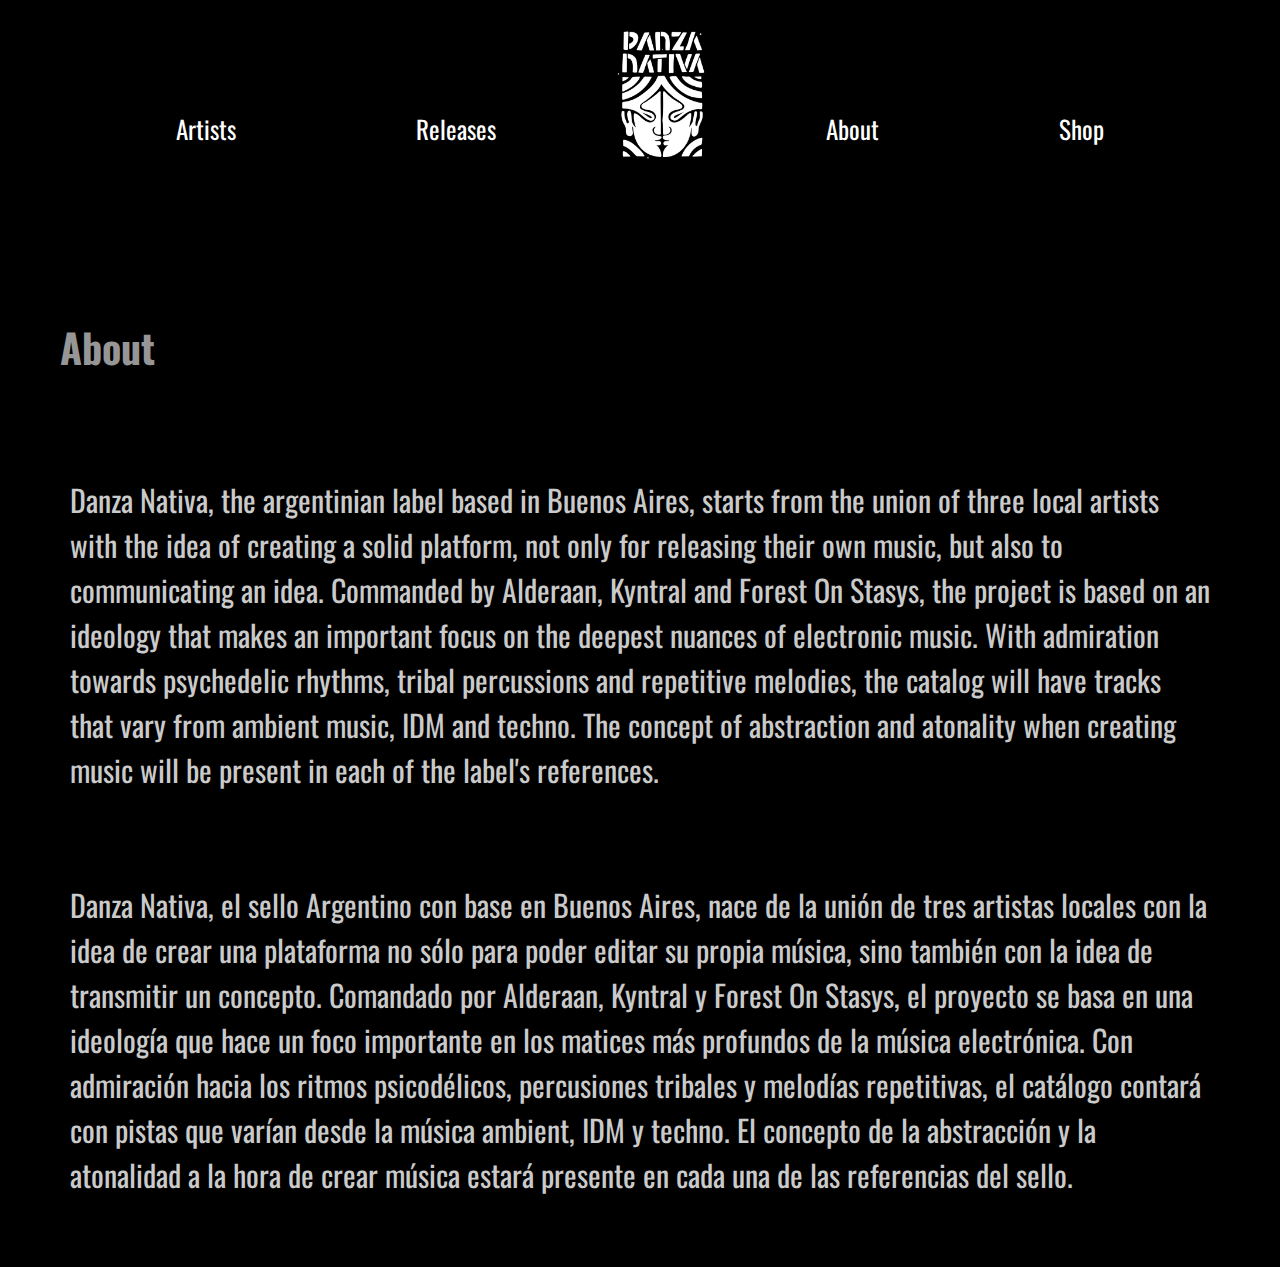
<file: pages/abaout.html>
<!DOCTYPE html>
<html lang="en">
<head>
    <meta charset="UTF-8">
    <meta name="viewport" content="width=device-width, initial-scale=1.0">
    <title>Danza Nativa Records | About</title>
    <link rel="stylesheet" href="../css /estilos.css">
</head>
<body>
        <!-- ------------------NAV-------------------- -->

    <nav class="nav_about">
        <ul>
            <li><a href="./artists.html">Artists</a></li>
            <li><a href="./releases.html">Releases</a></li>
            <!-- Logo -->
            <a href="../index.html">
                <img src="../resourses/danzanativalogo.jpeg" alt="Logo Danza Nativa">
            </a>
            <!--  -->
            <li><a href="./abaout.html">About</a></li>
            <li><a href="./shop.html">Shop</a></li>
        </ul>
    </nav>

     <!-- ------------------MAIN-------------------- -->

    <main class="main_about">

    <h1>About</h1>

    <article class="bio_abaout">
    <p>
Danza Nativa, the argentinian label based in Buenos Aires, starts from the
union of three local artists with the idea of creating a solid platform, not only
for releasing their own music, but also to communicating an idea.
Commanded by Alderaan, Kyntral and Forest On Stasys, the project is based on
an ideology that makes an important focus on the deepest nuances of
electronic music. With admiration towards psychedelic rhythms, tribal
percussions and repetitive melodies, the catalog will have tracks that vary
from ambient music, IDM and techno. The concept of abstraction and
atonality when creating music will be present in each of the label's
references. </p>

<p>
Danza Nativa, el sello Argentino con base en Buenos Aires, nace de la unión
de tres artistas locales con la idea de crear una plataforma no sólo para
poder editar su propia música, sino también con la idea de transmitir un
concepto.
Comandado por Alderaan, Kyntral y Forest On Stasys, el proyecto se basa en
una ideología que hace un foco importante en los matices más profundos de
la música electrónica. Con admiración hacia los ritmos psicodélicos,
percusiones tribales y melodías repetitivas, el catálogo contará con pistas
que varían desde la música ambient, IDM y techno. El concepto de la
abstracción y la atonalidad a la hora de crear música estará presente en
cada una de las referencias del sello.
</p>
</article>

</main>

    <!-- ------------------NAV-------------------- -->
    <footer></footer> 
</body>
</html>
</file>
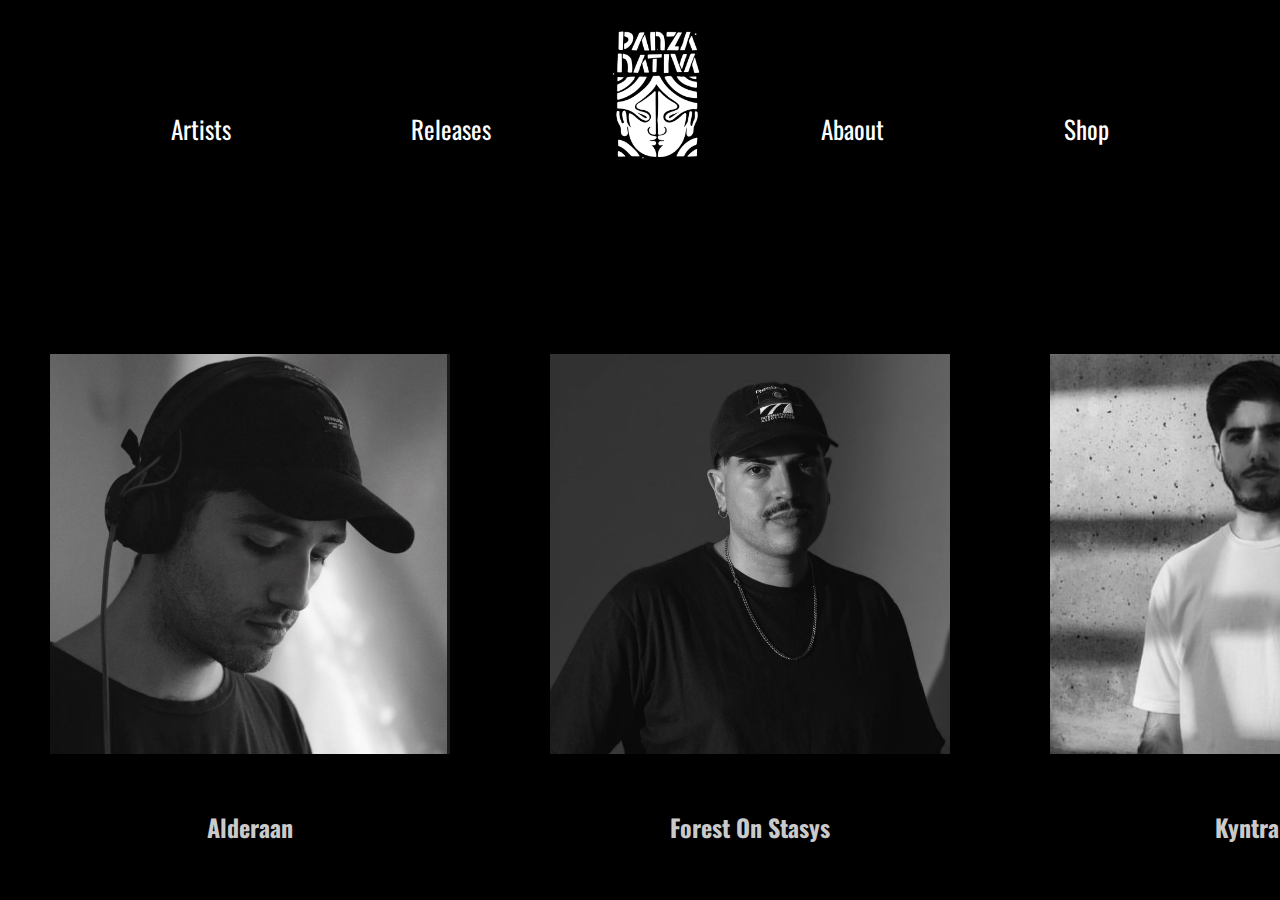
<file: pages/artists.html>
<!DOCTYPE html>
<html lang="en">
<head>
    <meta charset="UTF-8">
    <meta name="viewport" content="width=device-width, initial-scale=1.0">
    <title>Danza Nativa Records | Artists</title>
    <link rel="stylesheet" href="../css /estilos.css">
</head>
<body>       
     <!-- Lista de navegación  -->

    <nav class="nav_artists">
        <ul>
            <li><a href="./artists.html">Artists</a></li>
            <li><a href="./releases.html">Releases</a></li>
            <!-- Logo -->
            <a href="../index.html">
                <img class="logochico" src="../resourses/danzanativalogo.jpeg" alt="logo danza nativa">
            </a>
            <li><a href="./abaout.html">Abaout</a></li>
            <li><a href="../pages/shop.html">Shop</a></li>
        </ul>
    </nav>

    <main class="main_artists">

    <h1>Artist</h1>
    <!--    Imagenes de los Artistas -->
    <section>
        
        <article>
            <a href="https://soundcloud.com/alderaan-music">
                <img src="../resourses/artists/fran.jpg" alt="Alderaan">
            </a>
            <h2>Alderaan</h2>
        </article>
        
        <article>
            <a href="https://soundcloud.com/forestonstasys">
                <img src="../resourses/artists/guido.jpg" alt="Forest On Stasys">
            </a>
            <h2>Forest On Stasys</h2>
        </article>
        
        <article>
            <a href="https://soundcloud.com/kyntral">
                <img src="../resourses/artists/eze.jpg" alt="Kyntral">
            </a>
            <h2>Kyntral</h2>
        </article>
    </section>


    </main>
 </body>
</html>
</file>
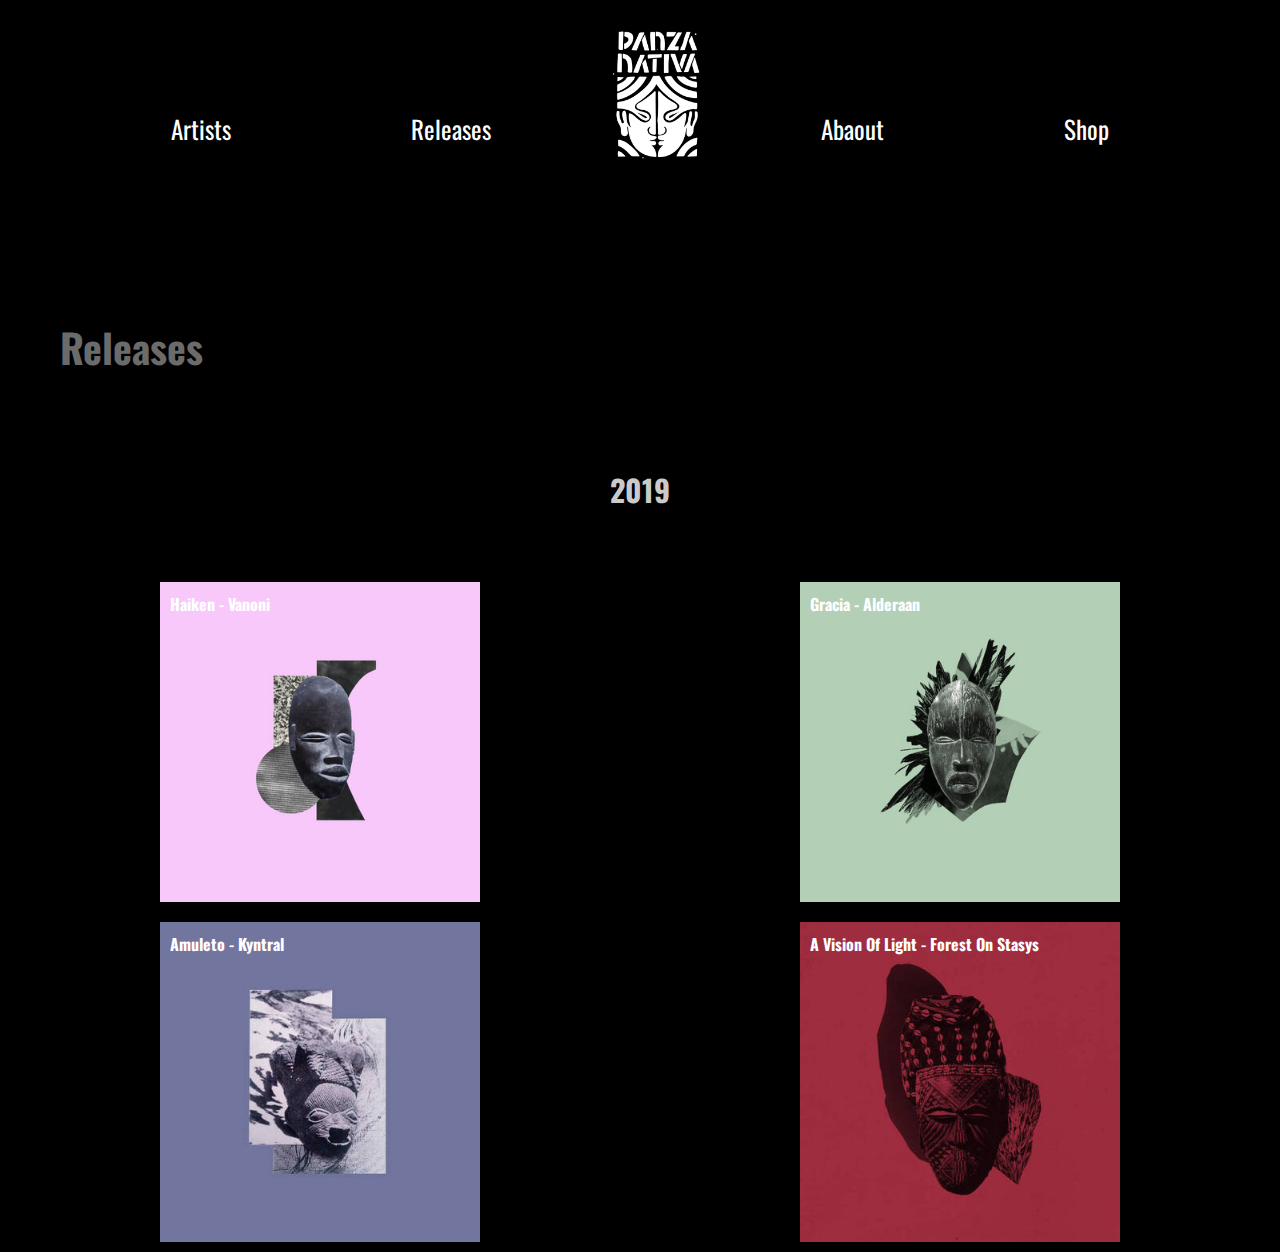
<file: pages/releases.html>
<!DOCTYPE html>
<html lang="en">
<head>
    <meta charset="UTF-8">
    <meta name="viewport" content="width=device-width, initial-scale=1.0">
    <title>Danza Nativa Records | Releases</title>
    <link rel="stylesheet" href="../css /estilos.css">
</head>
<body>
    <!-- ------------------NAV-------------------- -->
    <nav class="nav_releases">
        <ul>
            <li><a href="./artists.html">Artists</a></li>
            <li><a href="./releases.html">Releases</a></li>
            <!-- Logo -->
            <a href="../index.html">
                <img  src="../resourses/danzanativalogo.jpeg" alt="Logo Danza Nativa">
            </a>
            <li><a href="./abaout.html">Abaout</a></li>
            <li><a href="./shop.html">Shop</a></li>
        </ul>
    </nav>

        <!-- ------------------MAIN-------------------- -->
    <main class="main_release">
    <h1> Releases</h1>

    <!-- SECTIONS (las section y article pueden tener etiqueta "CLASS") -->
    <!-- 2023 -->
    <section>
        <article></article>
        <article></article>
    </section>
    <!-- 2022 -->
    <section>
        <article></article>
        <article></article>
        <article></article>
    </section>
    <!-- 2021 -->
    <section>
        <article></article>
        <article></article>
    </section>
    <!-- 2020 -->
    <section>
        <article></article>
        <article></article>
        <article></article>
    </section>
    <!-- Various Artists -->
    <section>
        <article></article>
    </section>
    <!-- 2019 -->
    <!-- Section y article pueden tener clases -  article es etiqueta en bloque -->

   <h2> 2019</h2>
    <section class="lanzamiento2019">
        <article class="imgv" >
            <h3>Haiken - Vanoni </h3>
        </article>
        <article class="imgf">
            <h3>Gracia -  Alderaan</h3>
        </article>
        <article class="imge">
            <h3> Amuleto - Kyntral </h3>
        </article>
        <article class="imgg">
            <h3> A Vision Of Light - Forest On Stasys </h3>
        </article>
    </section>

  
    

    </main>

    <!-- FOOTER REALEASES -->
    <footer>

    </footer>
</body> 
</html>
</file>
<file: css /estilos.css>
@import url('https://fonts.googleapis.com/css2?family=Albert+Sans:ital,wght@0,100..900;1,100..900&family=Oswald:wght@200..700&family=Victor+Mono:ital,wght@0,100..700;1,100..700&display=swap');
 
*{
    margin:0;
    padding:0;
    font-family: "Oswald", sans-serif;
 }

 
 /* INDEX ................................................*/

 body {
    background-color: black;
 }

 /* ----nav---- */

 .nav_index {
   display: flex;
   align-items: center;
   flex-direction: column;
   margin: 0 100px 0 100px; 
  
}

.nav_index ul {
   list-style: none;
   display: flex;
   align-items: center;
   flex-direction: column-reverse;
   
 
}

.nav_index ul li {
   list-style: none;
   display: flex;
   color: white;
   margin: 50px;
  
   
}

.nav_index ul li a {
   list-style: none;
   color: white;
   text-decoration: none;
   font-size: 25px;

}
 /* {ESTRATEGIA RESPONSIVE: MOVILE FIRST} */

@media (min-width: 375px){
   .nav_index ul{
       display: flex;
       align-items: center;
       flex-direction: column-reverse;
    }
 
  }
 
  @media (min-width: 375px){
   .nav_index  ul li{
       margin: 5px;
    }
 }
 
  @media (min-width: 750px){
 .nav_index ul{
    display: flex;
    align-items: stretch;
    flex-direction: row;
    margin: 10px;
    padding: 10px;
 }
  }
  @media (min-width: 750px){
.nav_index  ul li{
       margin: 90px;
    }
 }


 /* ----main index----   */

 .main_index{
   display: flex;
   justify-content: center;
   margin: top 0 100px 0px 100px;

  }

 .div_index a img{
    width: 600px;
    display: flex;
    

 }


 /* ABAOUT ............................................*/
 .nav_about {
   display: flex;
   align-items: center;
   flex-direction: column;
  
}
.nav_about ul {
   list-style: none;
   display: flex;
   align-items: center;
   flex-direction: column-reverse;
   
 
}

.nav_about ul li {
   list-style: none;
   display: flex;
   color: white;
   margin: 60px;
  
   
}

.nav_about ul li a {
   list-style: none;
   color: white;
   text-decoration: none;
   font-size: 25px;

}

.nav_about ul a img {
   width: 150px;
}

 /* {ESTRATEGIA RESPONSIVE: MOVILE FIRST} */

@media (min-width: 375px){
   .nav_about ul {
      display: flex;
      align-items: center;
      flex-direction: column-reverse;
   }
 }

 @media (min-width: 375px){
   .nav_about ul {
      ul li{
      margin: 5px;
   }
} 
}

@media (min-width: 750px){
   .nav_about ul {
      display: flex;
      align-items: stretch;
      flex-direction: row;
      margin: 10px;
      padding: 10px;
   }
    }
    @media (min-width: 750px){
      .nav_about ul li{
         margin: 90px;
      }
   }

/* MAIN ABOUT */

.main_about h1{
   color: rgb(150, 150, 150);
   font-size: 40px;
   margin: 30px;
   padding: 30px;

}

.bio_abaout p{
   color: rgb(202, 202, 202);
   font-size: 30px;
   padding: 20px;
   margin: 50px;
}

 /* ARTISTS .......................................... */
 .nav_artists {
   display: flex;
   align-items: center;
   flex-direction: column;
  
}
.nav_artists ul {
   list-style: none;
   display: flex;
   align-items: center;
   flex-direction: column-reverse;
   
 
}

.nav_artists ul li {
   list-style: none;
   display: flex;
   color: white;
   margin: 60px;
  
   
}

.nav_artists ul li a {
   list-style: none;
   color: white;
   text-decoration: none;
   font-size: 25px;

   


}

.nav_artists ul a img {
   width: 150px;
}

 /* {ESTRATEGIA RESPONSIVE: MOVILE FIRST} */

 @media (min-width: 375px){
   .nav_artists ul{
       display: flex;
       align-items: center;
       flex-direction: column-reverse;
    }
 
  }
 
  @media (min-width: 375px){
   .nav_artists ul li{
       margin: 5px;
    }
 }
 
  @media (min-width: 750px){
 .nav_artists ul{
    display: flex;
    align-items: stretch;
    flex-direction: row;
    margin: 10px;
    padding: 10px;
 }
  }
  @media (min-width: 750px){
  .nav_artists ul li{
       margin: 90px;
    }
 }

/* MAIN ARTISTS */


.main_artists section {
   display: flex;
   justify-content: space-around;
   align-items: center;
}
.main_artists section article h2 {
   color: rgb(202, 202, 202);
   display: flex;
   align-items: center;
   justify-content: space-around;
   
}

.main_artists section article img {
   width: 400px;
   padding: 20px;
   margin: 30px;

}

 /* RELEASES ..........................................*/

 /* ----------Nav R --------*/
 .nav_releases {
   display: flex;
   align-items: center;
   flex-direction: column;
  
}
.nav_releases ul {
   list-style: none;
   display: flex;
   align-items: center;
   flex-direction: column-reverse;
   
 
}

.nav_releases ul li {
   list-style: none;
   display: flex;
   color: white;
   margin: 60px;
  
   
}

.nav_releases ul li a {
   list-style: none;
   color: white;
   text-decoration: none;
   font-size: 25px;

   


}

.nav_releases ul a img {
   width: 150px;
}




 /* ----------Main R --------*/

 .main_release h1{
    color: rgb(150, 150, 150) ;
    font-size: 40px;
    margin: 30px;
    padding: 30px;
 }


 .main_release section  article  h3 {
    color: white;
    font-size: medium;
 }

/* 2019 */
/* --------------------------------*/
 .lanzamiento2019 {  
   display: grid;
   grid-template-rows: repeat(4);
   grid-auto-columns: 1fr;
   gap: 0px 0px;
   grid-auto-flow: row;
   display: flex;
   flex-direction: column;
   align-items: center;
   justify-items: center;
 }
 
 .imgv { grid-area: 1 / 1 / 2 / 2; 
   background-image: url(../resourses/releases/vano.jpeg);
    width: 300px;
    height: 300px;
   background-size: cover;}
 
 .imgf { grid-area: 2 / 1 / 3 / 2;
   background-image: url(../resourses/releases/graciaalderaan2.jpeg);
    width: 300px;
    height: 300px;
   background-size: cover;
}
 
 .imge { grid-area: 3 / 1 / 4 / 2;
   background-image: url(../resourses/releases/amuletokyntral2.jpeg);
    width: 300px;
    height: 300px;
   background-size: cover;
}
 
 .imgg { grid-area: 4 / 1 / 5 / 2; 
   background-image: url(../resourses/releases/AVisionOfLight2.jpeg);
   width: 300px;
   height: 300px;
   background-size: cover;}
 /* -------------------------------------------------- */


 .main_release h1{
   color: rgb(107, 107, 107);
   font-size: 40px;
   margin: 30px;
   padding: 30px;
   
}

.main_release h2{
   color: rgb(202, 202, 202);
   display: flex;
   justify-content: space-around;
   font-size: 30px;
   margin: 30px;
   padding: 30px;
}
 

 .lanzamiento2019 article {
   margin: 10px;
   padding: 10px;
   
 }

 
 /* {ESTRATEGIA RESPONSIVE: MOVILE FIRST} */

@media (min-width: 375px){
   .nav_releases ul {
       display: flex;
       align-items: center;
       flex-direction: column-reverse;
    }
 
  }
 
  @media (min-width: 375px){
   .nav_releases ul li{
       margin: 5px;
    }
 }
 
  @media (min-width: 750px){
 .nav_releases ul {
    display: flex;
    align-items: stretch;
    flex-direction: row;
    margin: 10px;
    padding: 10px;
 }
  }
  @media (min-width: 750px){
  .nav_releases ul li{
       margin: 90px;
    }
 }




 @media (min-width: 750px)
 {
   .lanzamiento2019 {
      display: grid; 
      grid-auto-columns: 1fr; 
      grid-template-columns: 1fr 1fr; 
      grid-template-rows: 1fr 1fr; 
      gap: 0px 0px; 
      grid-template-areas: 
        "imgv imgf"
        "imge imgg"; 
    }
    .imgv { grid-area: imgv; }
    .imgf { grid-area: imgf; }
    .imge { grid-area: imge; }
    .imgg { grid-area: imgg; }
 }


 @media (min-width: 1400px){
   .lanzamiento2019 {
      display: grid; 
      grid-auto-columns: 1fr; 
      grid-template-columns: 1fr 1fr 1fr 1fr; 
      grid-template-rows: 1fr 1fr; 
      gap: 0px 0px; 
      grid-template-areas: 
        "imgv imgf imge imgg"
        "imgv imgf imge imgg"; 
    }
    .imgv { grid-area: imgv; }
.imgf { grid-area: imgf; }
.imge { grid-area: imge; }
.imgg { grid-area: imgg; }
 }



 /* SHOP ..........................................*/

 /* ----------Nav S --------*/
 

 .nav_shop{
   display: flex;
   align-items: center;
   flex-direction: column;
  
}
.nav_shop ul {
   list-style: none;
   display: flex;
   align-items: center;
   flex-direction: column-reverse;
   
 
}

.nav_shop ul li {
   list-style: none;
   color: white;
   font-size: 30px;
   display: flex;
   margin: 60px;
  
   
}

.nav_shop ul li a {
   list-style: none;
   color: white;
   text-decoration: none;
   font-size: 25px;
   
}

.nav_shop ul a img {
   width: 150px;
}

/* Main Shop */

.main_shop h1{
   color: rgb(107, 107, 107);
   font-size: 40px;
   margin: 30px;
   padding: 30px;
   
}

.carouselchico {
   width: 500px;
   margin: auto;
   display: flex;
}


.main_shop h2 {
   color: rgb(202, 202, 202);
   display: flex;
   justify-content: space-around;
   font-size: 30px;
   margin: 30px;
   padding: 30px;
}

.form_shop {
   margin: 50px;
   font-size: 30px;
   display: flex;
   align-items: center;
   flex-direction: column;
   
}

.form_shop p{
   display: flex;
}

@media (min-width: 375px){
   .nav_shop ul {
      display: flex;
      align-items: center;
      flex-direction: column-reverse;
   }

 }

 @media (min-width: 375px){
   .nav_shop ul li{
      margin: 5px;
   }
}

 @media (min-width: 750px){
.nav_shop ul {
   display: flex;
   align-items: stretch;
   flex-direction: row;
   margin: 10px;
   padding: 10px;
}
 }
 @media (min-width: 750px){
   .nav_shop ul li{
      margin: 90px;
   }
}
</file>
